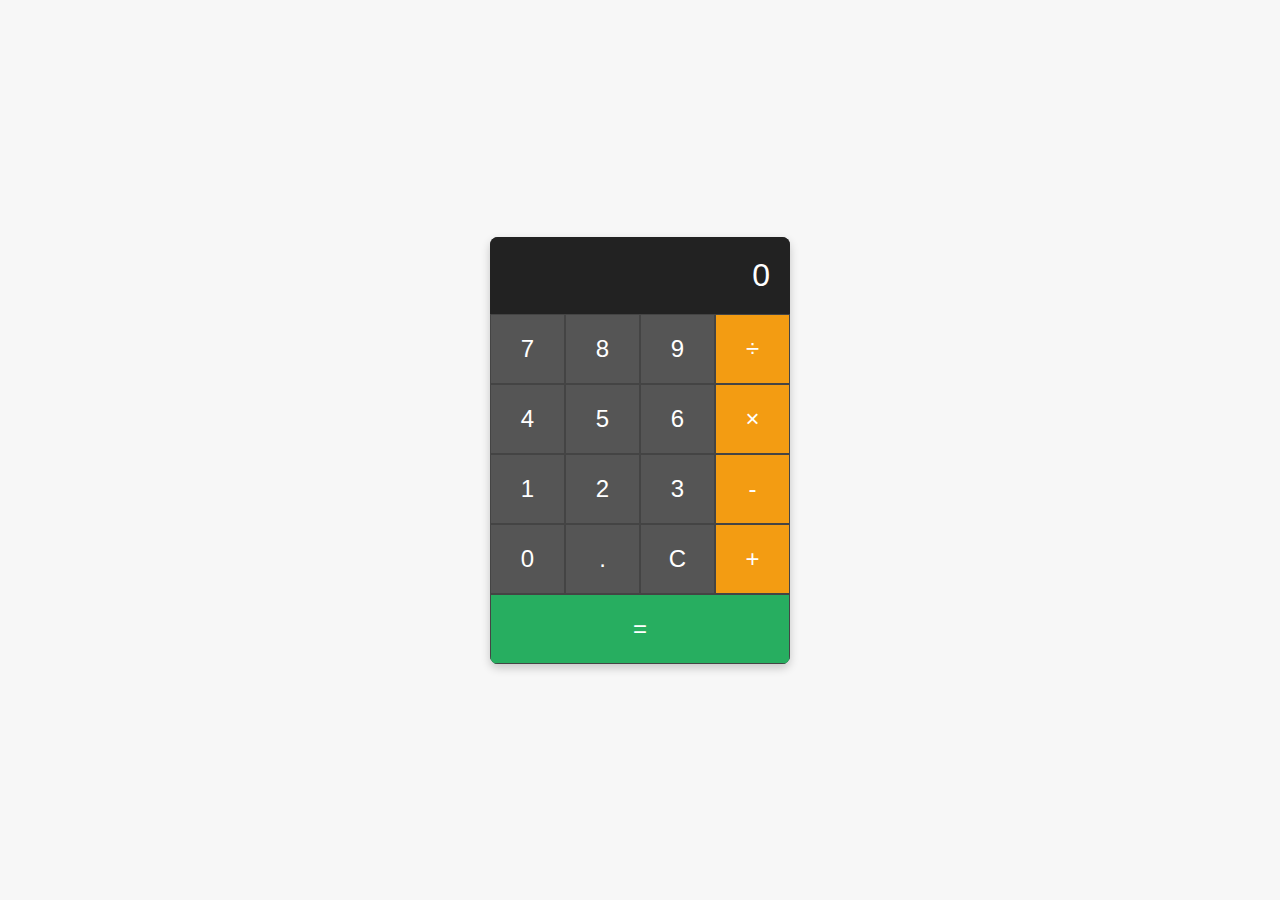
<file: index.html>
<!DOCTYPE html>
<html lang="en">
<head>
  <meta charset="UTF-8">
  <meta name="viewport" content="width=device-width, initial-scale=1.0">
  <title>Basic Calculator</title>
  <link rel="stylesheet" href="style.css">
</head>
<body>
  <div class="calculator">
   
    <div id="display" class="display">0</div>
    
   
    <div class="buttons">
     
      <button class="button" onclick="appendNumber(7)">7</button>
      <button class="button" onclick="appendNumber(8)">8</button>
      <button class="button" onclick="appendNumber(9)">9</button>
      <button class="button operator" onclick="chooseOperation('/')">÷</button>

      <button class="button" onclick="appendNumber(4)">4</button>
      <button class="button" onclick="appendNumber(5)">5</button>
      <button class="button" onclick="appendNumber(6)">6</button>
      <button class="button operator" onclick="chooseOperation('*')">×</button>

      <button class="button" onclick="appendNumber(1)">1</button>
      <button class="button" onclick="appendNumber(2)">2</button>
      <button class="button" onclick="appendNumber(3)">3</button>
      <button class="button operator" onclick="chooseOperation('-')">-</button>

      <button class="button" onclick="appendNumber(0)">0</button>
      <button class="button" onclick="appendNumber('.')">.</button>
      <button class="button" onclick="clearDisplay()">C</button>
      <button class="button operator" onclick="chooseOperation('+')">+</button>

      
      <button class="button equal" onclick="computeResult()">=</button>
    </div>
  </div>
  <script src="script.js"></script>
</body>
</html>
</file>
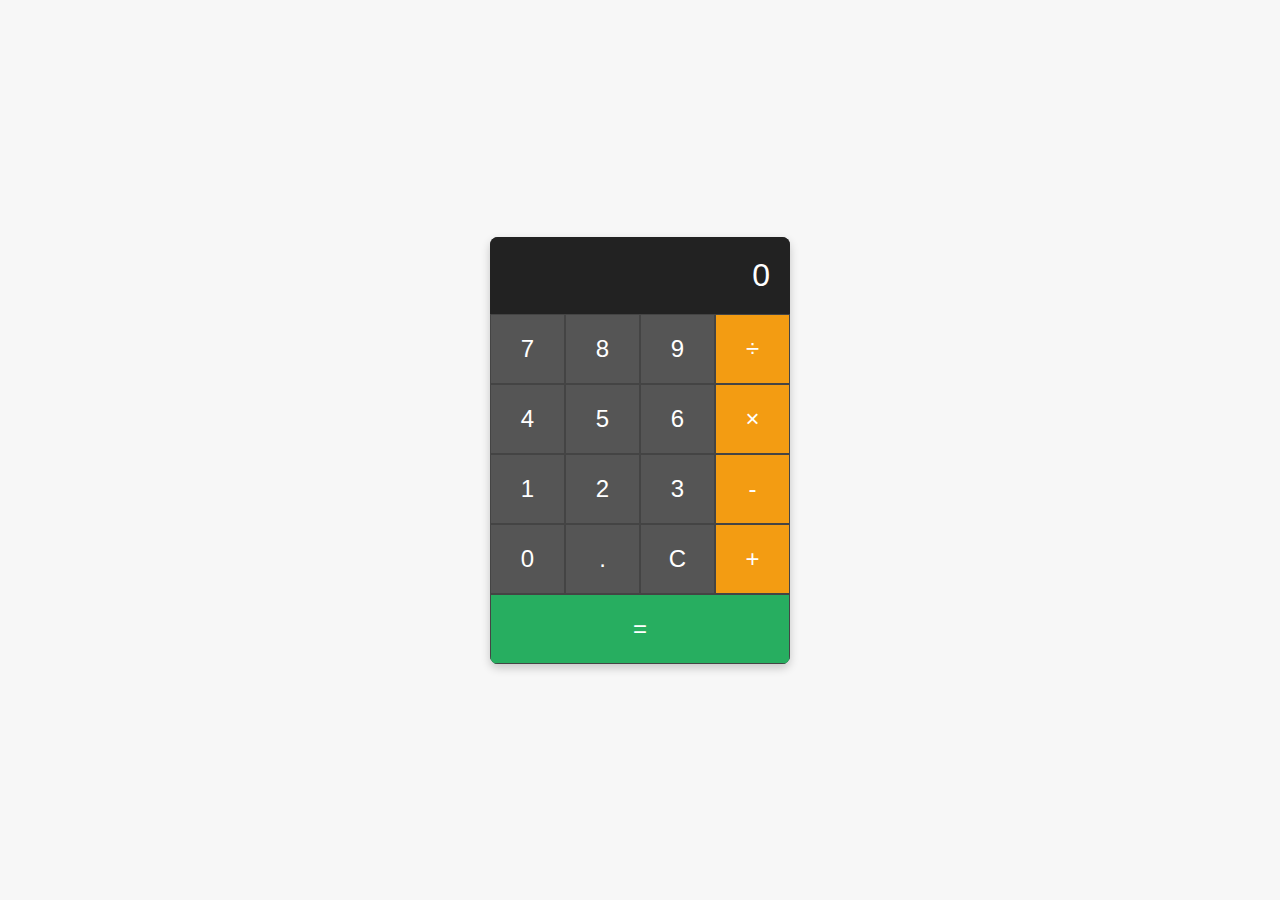
<file: Calc/index.html>
<!DOCTYPE html>
<html lang="en">
<head>
  <meta charset="UTF-8">
  <meta name="viewport" content="width=device-width, initial-scale=1.0">
  <title>Basic Calculator</title>
  <link rel="stylesheet" href="style.css">
</head>
<body>
  <div class="calculator">
   
    <div id="display" class="display">0</div>
    
   
    <div class="buttons">
     
      <button class="button" onclick="appendNumber(7)">7</button>
      <button class="button" onclick="appendNumber(8)">8</button>
      <button class="button" onclick="appendNumber(9)">9</button>
      <button class="button operator" onclick="chooseOperation('/')">÷</button>

      <button class="button" onclick="appendNumber(4)">4</button>
      <button class="button" onclick="appendNumber(5)">5</button>
      <button class="button" onclick="appendNumber(6)">6</button>
      <button class="button operator" onclick="chooseOperation('*')">×</button>

      <button class="button" onclick="appendNumber(1)">1</button>
      <button class="button" onclick="appendNumber(2)">2</button>
      <button class="button" onclick="appendNumber(3)">3</button>
      <button class="button operator" onclick="chooseOperation('-')">-</button>

      <button class="button" onclick="appendNumber(0)">0</button>
      <button class="button" onclick="appendNumber('.')">.</button>
      <button class="button" onclick="clearDisplay()">C</button>
      <button class="button operator" onclick="chooseOperation('+')">+</button>

      
      <button class="button equal" onclick="computeResult()">=</button>
    </div>
  </div>
  <script src="script.js"></script>
</body>
</html>
</file>
<file: style.css>
* {
  box-sizing: border-box;
  font-family: Arial, sans-serif;
}


body {
  display: flex;
  justify-content: center;
  align-items: center;
  height: 100vh;
  margin: 0;
  background-color: #f7f7f7;
}


.calculator {
  width: 300px;
  background-color: #333;
  border-radius: 8px;
  overflow: hidden;
  box-shadow: 0 4px 10px rgba(0, 0, 0, 0.2);
}


.display {
  background-color: #222;
  color: #fff;
  font-size: 2em;
  padding: 20px;
  text-align: right;
}


.buttons {
  display: grid;
  grid-template-columns: repeat(4, 1fr);
}

/* General button styles */
.button {
  padding: 20px;
  font-size: 1.5em;
  border: 1px solid #444;
  background-color: #555;
  color: #fff;
  cursor: pointer;
  transition: background 0.3s;
}

.button:hover {
  background-color: #666;
}


.operator {
  background-color: #f39c12;
}

.operator:hover {
  background-color: #e67e22;
}


.equal {
  grid-column: span 4;
  background-color: #27ae60;
}

.equal:hover {
  background-color: #2ecc71;
}
</file>
<file: Calc/style.css>
* {
  box-sizing: border-box;
  font-family: Arial, sans-serif;
}


body {
  display: flex;
  justify-content: center;
  align-items: center;
  height: 100vh;
  margin: 0;
  background-color: #f7f7f7;
}


.calculator {
  width: 300px;
  background-color: #333;
  border-radius: 8px;
  overflow: hidden;
  box-shadow: 0 4px 10px rgba(0, 0, 0, 0.2);
}


.display {
  background-color: #222;
  color: #fff;
  font-size: 2em;
  padding: 20px;
  text-align: right;
}


.buttons {
  display: grid;
  grid-template-columns: repeat(4, 1fr);
}

/* General button styles */
.button {
  padding: 20px;
  font-size: 1.5em;
  border: 1px solid #444;
  background-color: #555;
  color: #fff;
  cursor: pointer;
  transition: background 0.3s;
}

.button:hover {
  background-color: #666;
}


.operator {
  background-color: #f39c12;
}

.operator:hover {
  background-color: #e67e22;
}


.equal {
  grid-column: span 4;
  background-color: #27ae60;
}

.equal:hover {
  background-color: #2ecc71;
}
</file>
